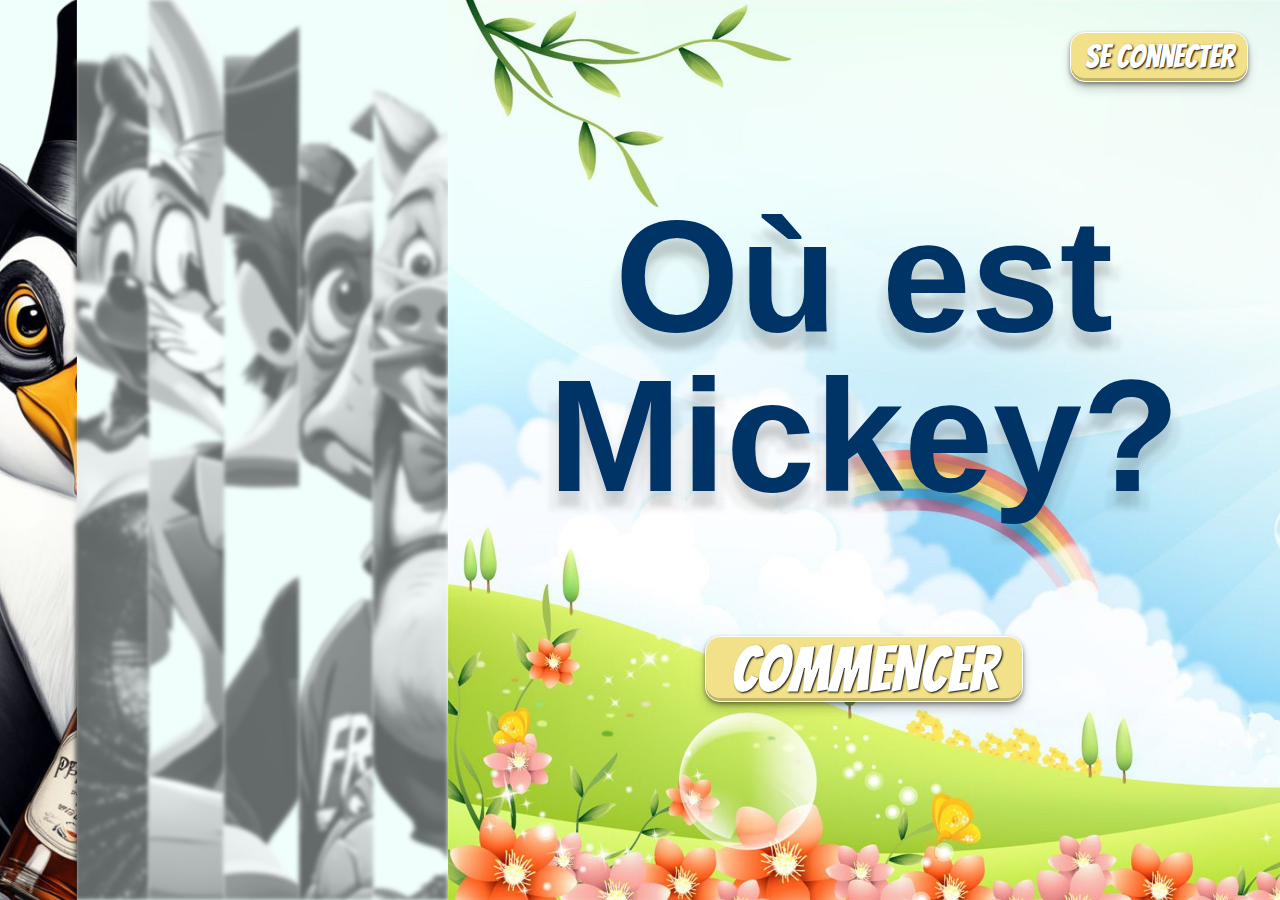
<file: index.html>
<!DOCTYPE html>
<html lang="en">

<head>
    <meta charset="UTF-8">
    <meta name="viewport" content="width=device-width, initial-scale=1.0">
    <title>Où est Mickey? | Home</title>
    <link rel="stylesheet" href="index.css">
    <link rel="icon" href="./images/favicon-32x32.png" type="image/x-icon" />

<body>
    <main>
        <div class="columns-container">
            <!-- Colonnes générées via js -->
        </div>
        <div class="menu-container">
           
            <a class="connexion" href="./signUp.html">Se connecter</a>
            <div class="title-menu">
                <h1>Où est Mickey?</h1>
            </div>
            <div class="start-modal hidden">
                
            </div>
            <div class="play-button">
                <a href="#" class="transition-button">COMMENCER</a>
            </div>
            
        </div>
    </main>
    
    <div class="overlayModal hidden"></div>
    <div class="modal hidden"></div>
    <div class="overlayChangePage"></div>
    <script type="module" src="./script/index.js" ></script>
</body>

</html>
</file>
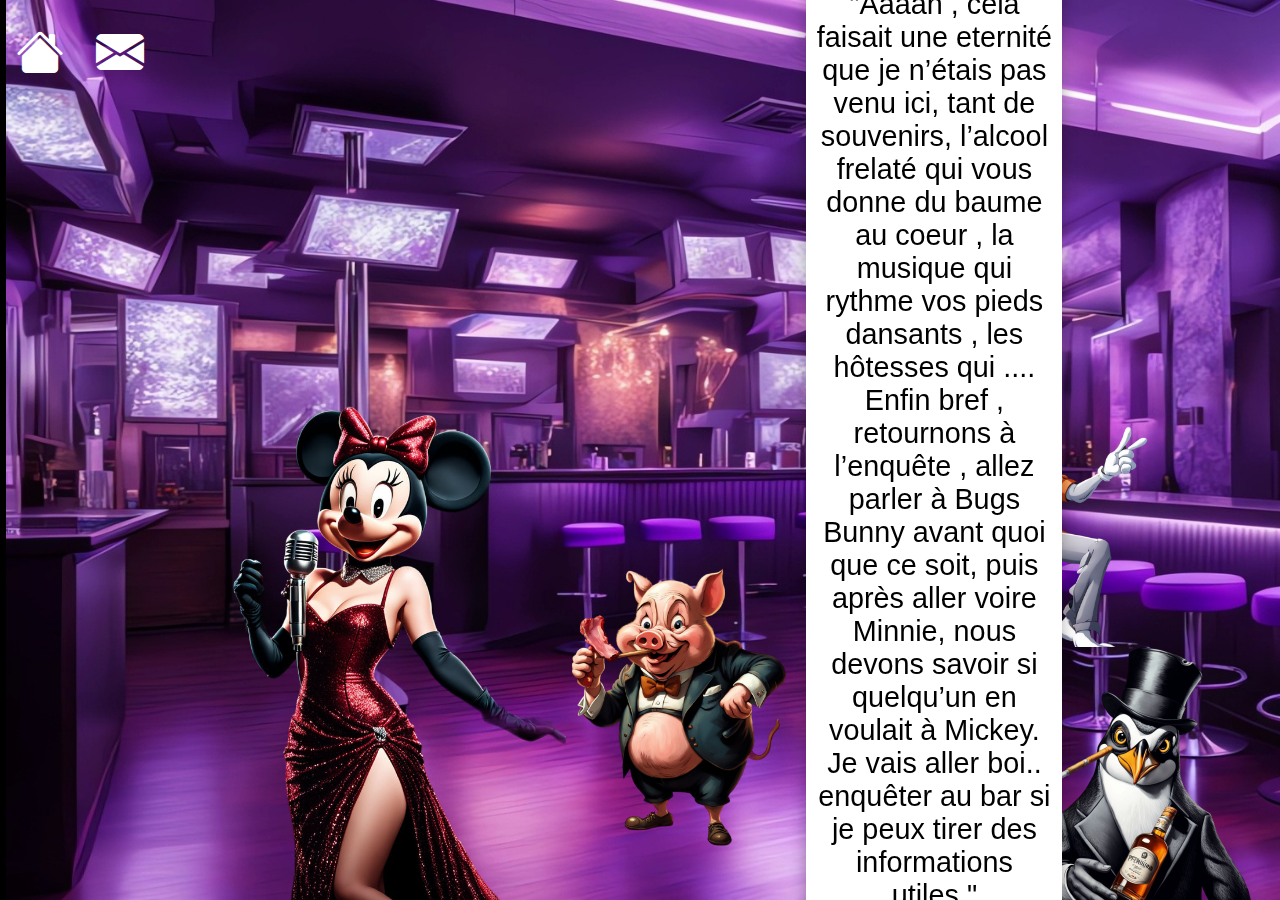
<file: clubStrip.html>
<!DOCTYPE html>
<html lang="fr">

<head>
    <meta charset="UTF-8">
    <meta name="viewport" content="width=device-width, initial-scale=1.0">
    <title>Où est Mickey | Club</title>
    <link rel="stylesheet" href="clubStrip.css">
    <link rel="stylesheet" href="https://cdn.jsdelivr.net/npm/bootstrap-icons@1.11.3/font/bootstrap-icons.min.css" />
    <link rel="icon" href="./images/favicon-32x32.png" type="image/x-icon" />
</head>

<body>

    <div class="container">
        <nav>
            <a href="#" class="logo">Logo</a>
            <ul>
                <li>
                    <a href="#">
                        <i class="bi bi-house-fill"></i>
                    </a>
                </li>
                <li>
                    <a href="#">
                        <i class="bi bi-envelope-fill"></i>
                    </a>
                </li>
            </ul>
        </nav>
        <!-- Minnie personnage -->
        <img id="minnie" src="./images/club/minnie-diva-photoroom.png" alt="minnie">
        <div class="containerTalk">
            <div id="minnieMessage" class="popupMinnie">
                <span class="close" id="closeMinnie">X</span>
                <p>Minnie est entrain de chanter d’une voix mélodieuse, et vous pouvez la voir donner des coups de pieds
                    discretement à Porky qui a les mains baladeuses.<br>
                    “Hey mon mignon, je suis désolé mais ici tout passe par Bugs “</p>
            </div>
        </div>
        <div class="containerTalk">
            <div id="minnieMessage2" class="popupMinnie">
                <span class="close" id="closeMinnie2">X</span>
                <p> "Mickey... est.. mort ? Ah.. Et ? Qui lui en voulait ? Je me rappelle un soir où un client et mickey
                    se sont disputés. Xavier Dupont de Mayonnaise, il me semble. Où est-il ? Il m'avait demandé de le
                    rejoindre à l'évenement nocture de ce soir près des halles."</p>
            </div>
        </div>
        <!-- Porky Chris-P Bacon personnage -->
        <img id="pork" src="./images/club/porkeatingbacon-Photoroom.png-Photoroom.png" alt="pork">
        <div class="containerTalk">
            <div id="porkyMessage" class="popupPorky">
                <span class="close" id="closePorky">X</span>
                <p>Un petit cochonnet bien gras danse en mangeant du bacon, vous pouvez voir toute la cellulite de son
                    ventre danser également. <br>
                    “Bonsoir ! N’est-ce pas le meilleur endroit du monde ? Aaah on se sent vivant”</p>
            </div>
        </div>
        <div class="containerTalk">
            <div id="porkyMessage2" class="popupPorky">
                <span class="close" id="closePorky2">X</span>
                <p>"Plus c’est gros ! Et plus j’aime ! Oh nom d’une tarte au concombre , que tous les saints me
                    pardonnent."</p>
            </div>
        </div>

        <!-- Bugs Bunny The mac personnage -->
        <img id="lapin"
            src="./images/club/bugs-bunny-as-a-pimp-he-has-a-lot-money-in-his-hand-and-a-cigar-in-his-mouth-he-has-a-demonic-laug-Photoroom.png-Photoroom.png"
            alt="bugbunny">
        <div class="containerTalk">
            <div id="bugsMessage" class="popupBugs">
                <span class="close" id="closeBugs">X</span>
                <p>"Bienvenue dans le meilleur club de toute la ville, ici tous vos rêves deviendront réalité. Asseyez
                    vous
                    s’il
                    vous plait ! Prennez un verre ! Daffy ! Daffy ! Mets le premier verre sur la maison, nous avons un
                    nouveau
                    client.
                    Vous êtes ici chez vous, mais attention , n’oubliez pas de suivre les règles."</p>
            </div>
        </div>
        <div class="containerTalk"></div>
        <div id="bugsMessage2" class="popupBugs">
            <span class="close" id="closeBugs2">X</span>
            <p>Quoi ? Tu veux questionner Minnie ? Pour une enquête, c’est pas vraiment le style de la maison. Mais je
                vais
                être bon joueur, reponds à une de mes devinettes et je te laisse aller lui parler. <br>
                "Mon premier est une boisson, mon second est une boisson, mon troisième est une boisson, et mon tout est
                une boisson. Qui suis-je ?"
                <br> Bugs se
                prend
                une crise de fou-rire.
            </p>
        </div>
    </div>
    <div class="containerTalk"></div>
    <div id="bugsMessage3" class="popupBugs">
        <span class="close" id="closeBugs3">X</span>
        <p>Trop simple, Minnie est toute à toi.
        </p>
    </div>
    </div>
    <!-- Daffy The Bartender personnage -->
    <img id="canard"
        src="./images/club/daffy-duck-wearing-as-a-bartender-he-looks-completely-stupid-both-of-his-eyes-is-looking-in-a-diff-Photoroom.png"
        alt="daffybartender">
    <div class="containerTalk">
        <div id="daffyMessage" class="popupDaffy">
            <span class="close" id="closeDaffy">X</span>
            <p>Le barman vous ignore, trop préoccupé par Inspecteur Foireux qui lui raconte ses exploits passés.</p>
        </div>
    </div>
    <div class="containerTalk">
        <div id="daffyMessage2" class="popupDaffy">
            <span class="next" id="nextDaffy">>>></span>
            <p>Le bosff m’a diff que fous afez un ferre sur la maifon, qu’eff que je fous fferre ?</p>
        </div>
    </div>
    <div class="containerTalk">
        <div id="daffyMessage3" class="popupDaffy">
            <span class="close" id="closeDaffy2">X</span>
            <p>Daffy vous regarde droit dans les yeux un instant, vous pouvez lire dans ces iris qu'il vous pense
                faible. Il vous sert un verre d'eau.</p>
        </div>
    </div>
    <div class="containerTalk">
        <div id="daffyMessage4" class="popupDaffy">
            <span class="next" id="nextDaffy2"><a href="gameOver.html">>>></a></span>
            <p>"Fa f'est une bonne idée!" <br>
                Daffy shake un cocktail avec plusieurs spiritueux derrière son bar que vous ne pouvez pas reconnaître.
                <br>
                "Et foilà, fa fe boit en une fois, fanté ! <br>
                Il pose un verre devant vous, vous le buvez sec.
            </p>
        </div>
    </div>
    <!-- Player choice -->
    <div class="containerTalk">
        <div id="playerChoice1" class="popupJ1">
            <span class="next" id="nextPlayer1">>>></span>
            <p>"Tavernier ! Donne moi ta meilleur boisson !</p>
        </div>
    </div>
    <div class="containerTalk">
        <div id="playerChoice2" class="popupJ2">
            <span class="next" id="nextPlayer2">>>></span>
            <p>""Un verre d'eau, merci.""</p>
        </div>
    </div>
    <div class="containerTalk">
        <div id="playerChoice3" class="popupJ1">
            <span class="next" id="nextPlayer3">>>></span>
            <p>"Le café au lait (café eau lait)"</p>
        </div>
    </div>
    <div class="containerTalk">
        <div id="playerChoice4" class="popupJ2">
            <span class="close" id="closePlayer3">>>></span>
            <p>"Un ventilateur"</p>
        </div>
    </div>
    <div class="containerTalk">
        <div id="playerChoice5" class="popupJ3">
            <span class="close" id="closePlayer5">>>></span>
            <p>"Je ne sais pas."</p>
        </div>
    </div>
    <!-- Inspecteur Foireux Personnage -->
    <img id="pingouin" src="./images/hercule.png" alt="inspecteur">
    <div class="containerTalk">
        <div id="foireuxMessage" class="popupFoireux">
            <span class="close" id="closeFoireux">X</span>
            <p>"Aaaah , cela faisait une eternité que je n’étais pas venu ici, tant de souvenirs, l’alcool frelaté qui
                vous donne du baume au coeur , la musique qui rythme vos pieds dansants , les hôtesses qui .... Enfin
                bref , retournons à l’enquête , allez parler à Bugs Bunny avant quoi que ce soit, puis après aller voire
                Minnie, nous devons savoir si quelqu’un en voulait à
                Mickey.
                Je vais aller boi.. enquêter au bar si je peux tirer des informations utiles."</p>
        </div>
    </div>
    <div class="containerTalk">
        <div id="foireuxMessage2" class="popupFoireux">
            <span class="close" id="closeFoireux2">X</span>
            <p>J’hésite encore.. entre le cocktail, le cercueil ou le trompe la mort.... Aaah ! Vous êtes là, vous
                n’avez
                toujours pas parlé à Minnie ??? Le temps presse, dépêchez vous ! Un tueur court dans la nature ne
                l’oubliez pas</p>
        </div>
    </div>
    <div class="containerTalk">
        <div id="foireuxMessage3" class="popupFoireux">
            <span class="next" id="suiteFoireux3"><a href="ouEstCharlie.html">Vers les Halls</a></span>
            <p>Xavier Dupont de Mayonnaise ! J'en était sûr, et cette fois ci.. il ne m'échappera pas !</p>
        </div>
    </div>
    </div>
    <script src="./script/clubStrip.js"></script>
</body>

</html>
</file>
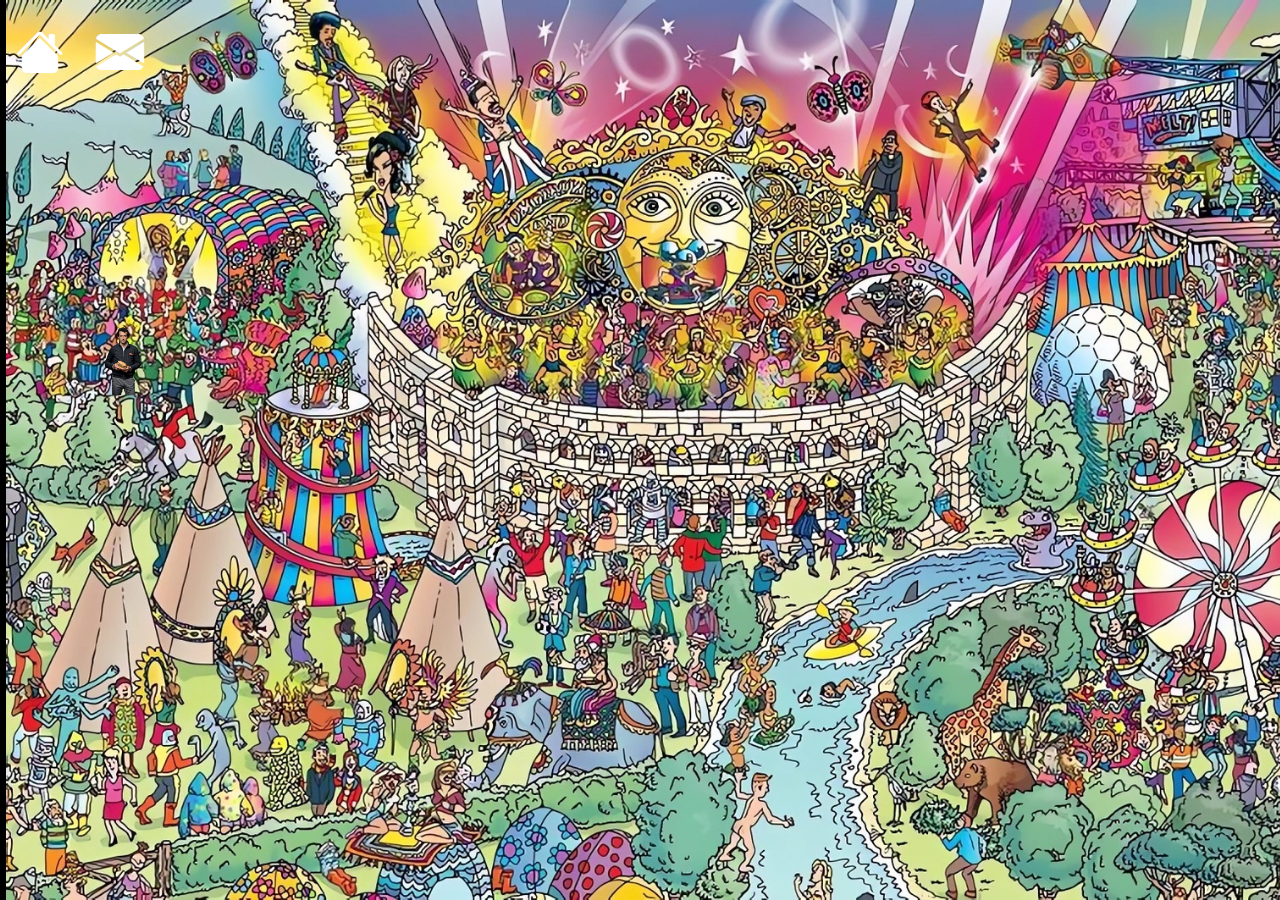
<file: ouEstCharlie.html>
<!DOCTYPE html>
<html lang="en">
<head>
    <meta charset="UTF-8">
    <meta name="viewport" content="width=device-width, initial-scale=1.0">
    <title>Où est Mickey | Charlie</title>
    <link rel="stylesheet" href="ouEstCharlie.css">
    <link rel="stylesheet" href="https://cdn.jsdelivr.net/npm/bootstrap-icons@1.11.3/font/bootstrap-icons.min.css" />
    <link rel="icon" href="./images/favicon-32x32.png" type="image/x-icon" />
</head>
<body>
    <!-- div container pour les images de background - l'image de fond est dans le css dans le container -->
    <div class="background-container">
        <nav>
            <a href="#" class="logo">Logo</a>
            <ul>
              <li>
                <a href="index.html">
                  <i class="bi bi-house-fill"></i>
                </a>
              </li>
              <li>
                <a href="#">
                  <i class="bi bi-envelope-fill"></i>
                </a>
              </li>
            </ul>
          </nav>
          <img id="charlie" src="./images/charlie/charlie.png">
          <img id="herculeFoireux" src="./images/hercule.png" alt="personnage Hercule foireux">
        </div>
        
        <!--modal Hercule -->
        <div id="dialogBoxHercule" class="hidden">
          <span class="close">&times;</span>
          <p>Bravo! Tu as presque fini ton enquête.<br> 
            Il te reste à trouver l'assassin dans cette foule</p>
        </div>
          
        <!--modal charlie-->
        <div id="dialogBoxCharlie" class="hidden">
          <a class="close-charlie" href="win.html"><span class="close">&times;</span></a> 
          <p>Bravo!<br>Tu as trouvé l'assasin : <br>Xavier Dupont de Mayonnaise</p>
        </div>

        <!--div flouté au click des modal-->
        <div class="overlay hidden"></div>

        <!--audio Charlie-->
        <audio id="zoomSound" src="./audio/crowd-cheer-ii-6263.mp3"></audio>
        <div class="overlayPageWin"></div>
        <script src="./script/ouEstCharlie.js"></script>
</body>
</html>
</file>
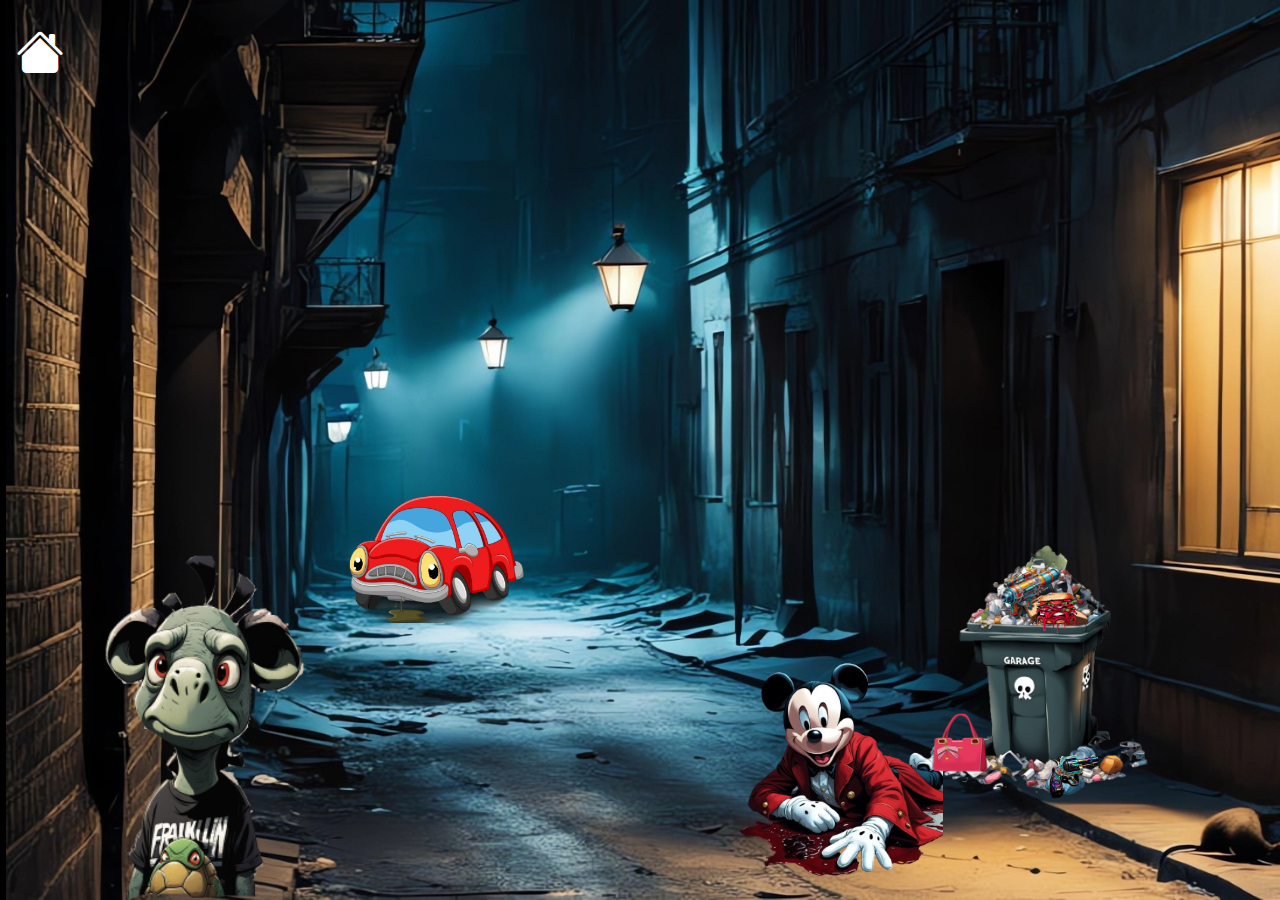
<file: ruelle.html>
<!DOCTYPE html>
<html lang="fr">

<head>
    <meta charset="UTF-8">
    <meta name="viewport" content="width=device-width, initial-scale=1.0">
    <title>Où est Mickey | Ruelle</title>
    <link rel="stylesheet" href="ruelle.css">
    <link rel="stylesheet" href="https://cdn.jsdelivr.net/npm/bootstrap-icons@1.11.3/font/bootstrap-icons.min.css">
    <link rel="icon" href="./images/favicon-32x32.png" type="image/x-icon">
</head>

<body>


    <div class="background-container">
        <nav>
            <a href="#" class="logo">Logo</a>
            <ul>
                <li>
                    <a href="./index.html">
                        <i class="bi bi-house-fill"></i>
                    </a>
                </li>
                
            </ul>
        </nav>


        <div class="image-container">
            <img id="mickey" src="./images/ruelle/mickey.png" alt="Mickey Mouse">
        </div>


        <div id="mickeymessage" class="popupM">
            <span class="next" id="nextMickey">>>></span>
            <p>Mickey est en train de se vider de tout son sang, à cette allure-là, il ne va pas survivre très
                longtemps.<br>
                “Hahaarrrrgg.. je..... hôpital ... vite ...”</p>
        </div>


        <div id="mickeymessage2" class="popupM">
            <span class="close" id="closeBtn">>>></span>
            <p>Son état n’a pas l’air de s’être amélioré :
                “Haha! Aaaarrrgghh .. ai.....dez.... moiiii.....”</p>
        </div>

        <div class="image-container">

            <img id="penguin" src="./images/hercule.png" alt="Penguin">
        </div>







        <div id="manchotMessage" class="popupP">
            <span class="next" id="nextPenguin">>>></span>
            <p>Le manchot vous regarde comme s’il vous connaissait depuis très longtemps et vous dit : “Bien ! Vous
                allez devoir m’assister dans cette enquête, Mickey vient d’être sauvagement assassiné !”</p>
        </div>


        <div id="manchotMessage2" class="popupP">
            <span class="next" id="nextPenguin2">>>></span>
            <p>“Pauvre bougre, nous ne pouvons plus rien pour lui. Vite, il faut agir ! Trouvons des indices, peut-être
                que le tueur a laissé quelque chose qui pourrait nous mettre sur sa piste !”</p>
        </div>

        <div class="image-containe">
            <img id="garbage" src="./images/ruelle/garbage.png" alt="garbage">
        </div>


        <div id="garbageMessage" class="popupG">
            <span class="close" id="closeGarbage">X</span>
            <p>Vous êtes révolté, ils ne font pas le tri sélectif.</p>
        </div>


        <div id="garbageMessage2" class="popupG">
            <span class="next" id="nextGarbage">>>></span>
            <p>La poubelle est jonchée de détritus, plusieurs éléments vous intriguent.</p>
        </div>


        <div id="sandwichMessage" class="popupS">
            <span class="next" id="nextSandwich">>>></span>
            <p>Un délicieux sandwich à la mayonnaise et .. avec de la sauce tomate ?</p>
        </div>


        <div id="sandwichMessage2" class="popupG">
            <span class="next" id="nextSandwich2">>>></span>
            <p>Limpide comme de l’eau de source, il est évident que c’est l’arme du tueur, il faut vite prévenir
                l’inspecteur Foireux !</p>
        </div>


        <div id="manchotMessage4" class="popupP">
            <span class="next" id="versClub"><a href="clubStrip.html">Vers club</a></span>
            <p>Vous vous avancez vers le manchot et lui présentez l’arme du crime.
                “Un sandwich ? À la mayonnaise ?! Oh mon dieu... Je ne peux pas y croire... Il serait... de ret.... Non,
                il est trop tôt pour incriminer qui que ce soit. Vous avez fait un très beau travail, venez avec moi,
                nous allons interroger la fraîchement veuve Minnie. En avant !”</p>
        </div>


        <div id="revolverMessage" class="popupR">
            <span class="next" id="nextRevolver">>>></span>
            <p>Un revolver, petit mais mortel.</p>
        </div>


        <div id="revolverMessage2" class="popupG">
            <span class="close" id="closeRevolver">X</span>
            <p>L’arme est froide, rouillée, peu de chance qu’elle soit l’arme du crime.</p>
        </div>


        <div id="alienMessage" class="popupA">
            <span class="next" id="nextAlien">>>></span>
            <p>Une arme alien... peut-être que Franklin avait raison !</p>
        </div>


        <div id="alienMessage2" class="popupG">
            <span class="close" id="closeAlien">X</span>
            <p>Impossible.. Franklin avait raison !!</p>
        </div>


        <div id="sacMessage" class="popupSa">
            <span class="next" id="nextSac">>>></span>
            <p>Un sac à main.. il a l’air lourd.</p>
        </div>


        <div id="sacMessage2" class="popupG">
            <span class="next" id="gameover"><a href="gameOver.html">>>></a></span>
            <p>Vous n’auriez jamais dû l’ouvrir, le sac aspire votre âme.</p>
        </div>

        <div class="image-container">
            <img id="car" src="./images/ruelle/car.png" alt="Car">

        </div>

        <div id="carMessage" class="popupC">
            <span class="close" id="closeCar">X</span>
            <p>Votre voiture, elle perd de l’huile, vous espérez que personne ne vous a vu renverser la vieille dame.
            </p>
        </div>

        <div class="image-container">
            <img id="franklinsdf" src="./images/ruelle/franklinsdf.png" alt="Franklin SDF">

        </div>

        <div id="franklinMessage" class="popupF">
            <span class="next" id="nextFranklin">>>></span>
            <p>Une tortue ayant tout perdu, même sa carapace, son dernier foyer. Vous pouvez sentir son haleine fétide.
                Puis elle se rend compte de votre présence :
                “Héé.. hééé.. vous auriez pas une tite’ bière par hasard ? Nooon?!”</p>
        </div>


        <div id="joueurChoice1" class="popupJ">
            <span class="nextJ" id="partir">Partir</span>
            <p>Vous laissez cette pauvre âme en paix.</p>
        </div>


        <div id="joueurChoice2" class="popupJ2">
            <span class="nextJ" id="nextFranklin2">Demander</span>
            <p>Lui demander ce qui s’est passé.</p>
        </div>


        <div id="franklinMessage2" class="popupF">
            <span class="next" id="nextFranklin3">>>></span>
            <p>Ssiiii le gouvernement !! Je vous le dis ! Les aliens ! Tout est lié ! Ils sont de partout !</p>
        </div>


        <div id="joueurMessage" class="popupP">
            <span class="next" id="nextFranklin4">>>></span>
            <p>Dans cette rue, bon dieu ! </p>
        </div>


        <div id="franklinMessage3" class="popupF">
            <span class="next" id="nextFranklin5">>>></span>
            <p>“Quoi? À la souris ? Bien sûr que j’ai tout vu ! Vous croyez que j’allais l’aider après qu’il m’a même
                pas donné une petite pièce ?! Saaaaaaa jamais !! Je ne sais pas ce qui m’empêche d’aller l’achever ce
                radin! Si j’avais pu voir celui qui a fait ça, je le remercierais ! Je ne savais même pas qu’on pouvait
                faire autant de dégâts avec une chose aussi délicieuse !
                Eeeeet au fait.. vous auriez pas une bière ?”</p>
        </div>


        <div id="franklinMessage4" class="popupF">
            <span class="close" id="closeBtnF">>>></span>
            <p>"Ils sont partout !!" <br>
                Franklin se met a cracher du sang
            </p>
        </div>


        <div id="manchotmessage3" class="popupP">
            <span class="close" id="nextFranklin6">X</span>
            <p>“Autant de dégâts avec une chose aussi délicieuse.. un premier indice. Vite ! Il n'y a pas de temps à
                perdre !”</p>
        </div>


        <div id="manchotMessage5" class="popupP">
            <span class="close" id="closeFoireuxL">X</span>
            <p>Le manchot ouvre sa bouteille de Whiskey premier prix, prend une gorgée et regarde vers le ciel : <br>
                “Encore une enquête pour Inspecteur Foireux !”</p>
        </div>

        <div class="image-container">
            <img id="gun" src="./images/ruelle/gun.png" alt="gun">

        </div>




        <div class="image-container">
            <img id="launch" src="./images/ruelle/launch.png" alt="launch missile">

        </div>
        <div class="image-container">
            <img id="sandwich" src="./images/ruelle/sandwich.png" alt="sandwich">

        </div>
        <div class="image-container">
            <img id="bag" src="./images/ruelle/bag.png" alt="bag">



        </div>
    </div>


    <script src="./script/ruelle.js"></script>
</body>

</html>
</file>
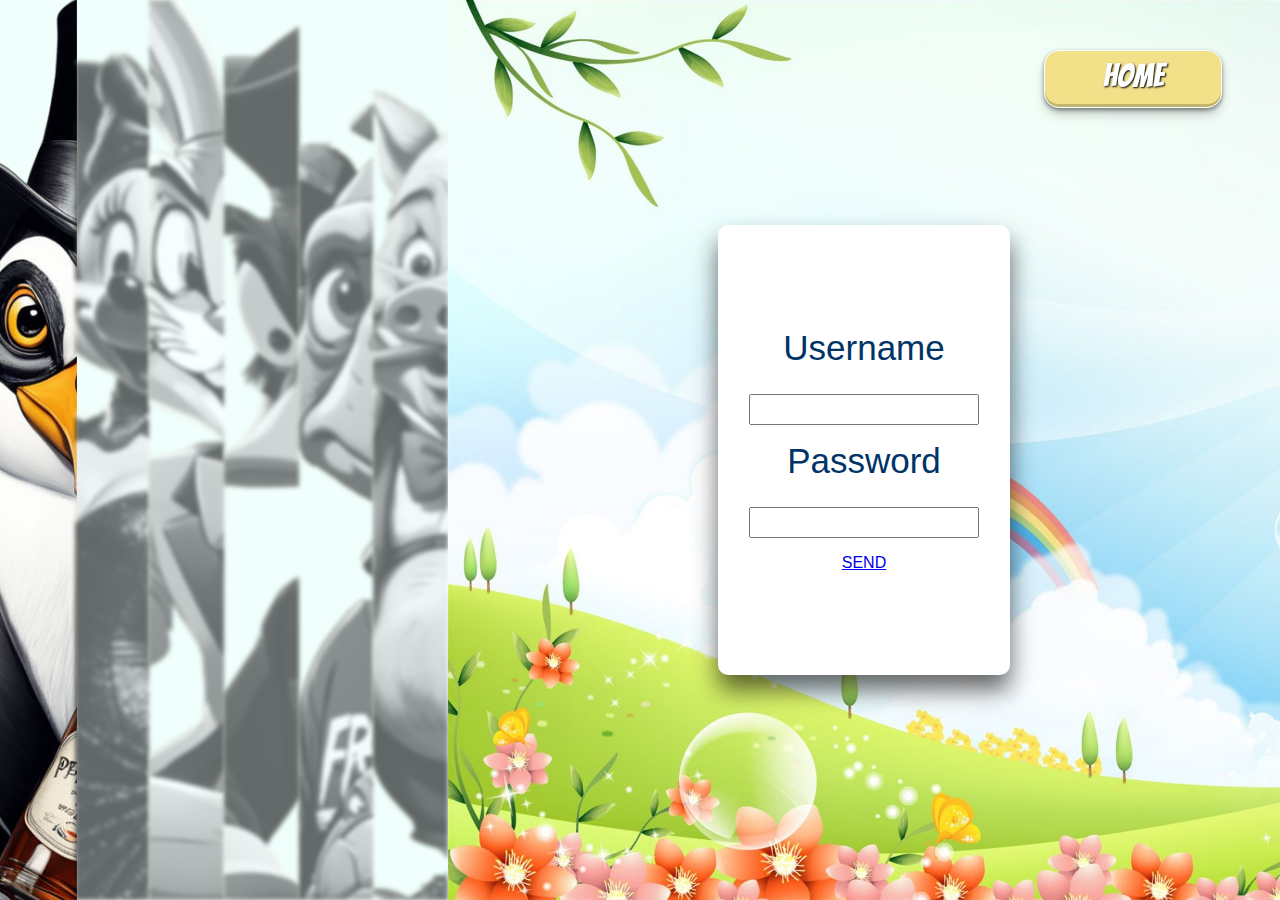
<file: signUp.html>
<!DOCTYPE html>
<html lang="en">

<head>
    <meta charset="UTF-8">
    <meta name="viewport" content="width=device-width, initial-scale=1.0">
    <title>Où est Mickey? | Sign Up</title>
    <link rel="stylesheet" href="signUp.css">
    <link rel="icon" href="./images/favicon-32x32.png" type="image/x-icon" />

    <body>
        <main>
            <div class="columns-container">
                <!-- Colonnes générées via js -->
            </div>
            <div class="menu-container">
              <a class="connexion" href="index.html">Home</a>
                <div class="login-box">
                    <form>
                      <div class="user-box">
                        <label>Username</label> <br>
                        <input type="text" name="" required="" value="">
                        
                      </div>
                      <div class="user-box">
                        <label>Password</label> <br>
                        <input type="password" name="" required=""value="">
                        
                      </div>
                      <a href="#">
                             SEND
                         <span></span>
                      </a>
                    </form>
                  </div>
            </div>
        </main>

        
        <div class="overlayPage"></div>
        <div class="overlayModal hidden"></div>
        <div class="modal hidden">
            <!-- <div class="modal-image hidden"></div> -->
        </div>
        <script type="module" src="./script/index.js" ></script>
    </body>
    

</html>
</file>
<file: index.css>
@import url('https://fonts.cdnfonts.com/css/new-walt-disney-font');
@import url('https://fonts.googleapis.com/css2?family=Bangers&display=swap');

:root {
    --primary-color: black;
    --secondary-color: white;
    --base-font-size: 1rem;
    --fontFamily: New Walt Disney Font, sans-serif;

}

* {
    margin: 0;
}

html,
body {
    height: 100%;
    margin: 0;
}

body {
    background-image: url(images/menu/55e1c0d248a679ad24cc04ea694b78aamobile.jpg);
    background-size: cover;
    background-repeat: no-repeat;
    cursor: url(./images/mickey-la-souris.png) 2 2, pointer;


    @media screen and (min-width:900px) {
        background-color: #F0FFFC;
        background-image: none;
    }

    main {
        height: 100%;

        @media screen and (min-width: 900px) {
            display: grid;
            grid-template-columns: 1fr 65%;
        }

        .columns-container {
            display: none;

            @media screen and (min-width: 900px) {
                display: grid;
                grid-template-columns: repeat(6, 1fr);
                overflow: hidden;

                .columns {
                    transform-origin: center;
                    background-repeat: no-repeat;
                    background-size: cover;
                    height: 100%;
                    width: 100%;
                }

            }

            .transition {
                transition: all 0.3s ease;
                /* Permet de regler le temps entre le no-filter et le filter */
            }
        }
    }

    .menu-container {
        display: grid;
        grid-template-rows: 20% 40% 30%;
        grid-auto-columns: minmax(10%, auto);
        height: 100%;
        width: 100%;

        @media screen and (min-width:900px) {
            background-image: url(images/menu/55e1c0d248a679ad24cc04ea694b78aa.jpg);
            background-size: cover;
        }

        .start-modal {
            display: flex;
            flex-direction: column;
            background-color: #ffffffee;
            justify-self: center;
            top: 40%;
            position: fixed;
            width: 650px;
            height: 370px;
            background: white;
            z-index: 101;
            border-radius: 20px;


            h2 {
                font-size: 4rem;
                margin-top: 0.5rem;
                padding: 0 1rem;
                text-align: center;
                color: #003366;
                font-family: var(--fontFamily);
            }

            .link-modal {
                display: flex;
                height: 100%;
                justify-content: space-around;
                align-items: center;
                

                a {
                    
                    border: 1px white solid;
                    background-color: #003366;
                    font-family: 'Bangers', system-ui, -apple-system, BlinkMacSystemFont, 'Segoe UI', Roboto, Oxygen, Ubuntu, Cantarell, 'Open Sans', 'Helvetica Neue', sans-serif;
                    font-weight: 400;
                    font-style: normal;
                    text-shadow: 1px 1px 2px black;
                    color: white;
                    box-shadow: rgba(0, 0, 0, 0.4) 0px 2px 4px, rgba(0, 0, 0, 0.3) 0px 7px 13px -3px, rgba(0, 0, 0, 0.2) 0px -3px 0px inset;
                    font-size: 2rem;
                    height: 3rem;
                    width: 8rem;
                    border-radius: 15px;
                    text-decoration: none;
                    margin: 1em 0.5em 0 0;
                    padding: 0.6rem 0.5rem;
                
                    text-align: center;
                    line-height: 3rem; /* Ajouté pour centrer le texte verticalement */
                }
            }

        }

        .hidden {
            display: none;

        }

        .connexion {

            display: flex;
            justify-content: center;
            align-items: center;
            text-decoration: none;
            border: 1px white solid;
            box-shadow: rgba(0, 0, 0, 0.4) 0px 2px 4px, rgba(0, 0, 0, 0.3) 0px 7px 13px -3px, rgba(0, 0, 0, 0.2) 0px -3px 0px inset;
            border-radius: 15px;
            color: white;
            height: 2.5rem;
            width: 7.2rem;
            margin: 1em 0.5em 0 0;
            font-size: 1.5rem;
            padding: 0 0.5rem;
            background-color: #F2E189;
            justify-self: end;
            font-family: 'Bangers', system-ui, -apple-system, BlinkMacSystemFont, 'Segoe UI', Roboto, Oxygen, Ubuntu, Cantarell, 'Open Sans', 'Helvetica Neue', sans-serif;
            font-weight: 400;
            font-style: normal;
            text-shadow: 1px 1px 2px black;

            @media screen and (min-width:900px) {
                margin: 1em 1em 0 0;
                font-size: 2rem;
                height: 3rem;
                width: 10rem;
            }
        }

        .title-menu {
            margin: 1rem auto;

            h1 {

                margin: 0;
                color: #003366;
                text-align: center;
                align-self: center;
                font-size: 7rem;
                font-family: var(--fontFamily);
                line-height: 1;
                text-shadow: 0px 15px 5px rgba(0, 0, 0, 0.1),
                    10px 20px 5px rgba(0, 0, 0, 0.05),
                    -10px 20px 5px rgba(0, 0, 0, 0.05);

                @media screen and (min-width: 900px) {
                    font-size: 10rem;
                    max-height: 100%;


                }
            }
        }

        .play-button {
            height: 3rem;

            font-weight: 900;
            align-self: flex-start;
            font-size: 2.5rem;
            justify-self: center;
            display: flex;
            justify-content: center;
            align-items: center;
            border: 1px white solid;
            margin-top: 4rem;
            padding: 0.5rem;
            background-color: #F2E189;
            box-shadow: rgba(0, 0, 0, 0.4) 0px 2px 4px, rgba(0, 0, 0, 0.3) 0px 7px 13px -3px, rgba(0, 0, 0, 0.2) 0px -3px 0px inset;
            /* cursor: pointer; */
            border-radius: 15px;
            font-family: 'Bangers', system-ui, -apple-system, BlinkMacSystemFont, 'Segoe UI', Roboto, Oxygen, Ubuntu, Cantarell, 'Open Sans', 'Helvetica Neue', sans-serif;
            font-weight: 400;
            font-style: normal;

            @media screen and (min-width: 900px) {
                font-size: 4rem;
                margin-top: 6rem;
                width: 300px;
            }

            a {
                text-decoration: none;
                text-shadow: 1px 1px 2px black;
                color: white;
                margin: 0.5rem;

            }
        }
    }
}

/*Overlay au changement de page */
.overlayChangePage {
    position: fixed;
    top: 0;
    left: 0;
    width: 100%;
    height: 100%;
    background: rgb(5, 4, 4);
    opacity: 0;
    pointer-events: none;
    transition: opacity 0.5s ease;
    z-index: 9999;
    /* S'assure que l'overlay est au-dessus de tout */
}

.overlayChangePage.active {
    opacity: 1;
    pointer-events: all;
}

/* affichage modale characters au click sur colonne */
.modal {
    position: fixed;
    height: 90vh;
    width: 45vw;
    top: 50%;
    background-repeat: no-repeat;
    background-size: contain;
    left: 50%;
    transform: translate(-50%, -50%);
    animation: fade-in-animation 0.2s linear 0s 1 normal both running;
    z-index: 101;
}

@keyframes fade-in-animation {
    0% {
        filter: blur(3px);
        opacity: 0;
    }

    100% {
        filter: blur(0px);
        opacity: 1;
    }
}

.modal.fade-out,
.overlayModal.fade-out {
    animation: fade-out-animation 0.2s linear 0s 1 normal both running;
}

@keyframes fade-out-animation {
    0% {
        filter: blur(0px);
        opacity: 1;
    }

    100% {
        filter: blur(3px);
        opacity: 0;
    }
}

/* Affichage overlay characters au click sur colonne */
.overlayModal {
    position: fixed;
    top: 0;
    bottom: 0;
    left: 0;
    right: 0;
    width: 100%;
    height: 100%;
    background: rgba(0, 0, 0, 0.5);
    backdrop-filter: blur(5px);
    z-index: 100;
    animation: fade-in-animation 0.2s linear 0s 1 normal both running;
}

.hidden {
    display: none;
}
</file>
<file: clubStrip.css>
@import url("https://fonts.cdnfonts.com/css/new-walt-disney-font");

:root {
  --modalBackgound: #ffffffee;
  --modalColor: black;
  --modalFontFamily: "New Walt Disney Font", sans-serif;
  --modalPadding: 20px;
  --modalBorderRadius: 20px;
  --modalShadow: 0 4px 8px rgba(0, 0, 0, );
}

* {
  box-sizing: border-box;
}

html,
body {
  height: 100%;
  /* overflow: auto; */
}

body {
  width: 100%;
  margin: 0;
  background-color: black;
  font-family: "New Walt Disney Font", sans-serif;

  /*---------NAV------*/
  nav {
    position: absolute;
    display: flex;
    justify-content: space-between;
    align-items: center;
    top: 0;
    left: 0;
    right: 0;
    padding: 0rem;
    color: #fff;
    margin-top: 10px;
  }

  nav :hover {
    color: red;
  }

  nav>a.logo {
    display: none;
    color: white;
    text-decoration: none;
  }

  nav>ul {
    display: flex;
    list-style: none;
    padding: 0;
  }

  nav>ul>li>a {
    color: white;
    text-decoration: none;
    padding: 1rem;
  }

  nav>ul>li>a>i {
    font-size: 3em;
  }

  nav>ul>li>a>span {
    display: none;
  }

  /*----FIN NAV-----*/


  .container {
    background-image: url("images/club/stripclub.jpeg");
    background-size: contain;
    /* Pour contenir l'image dans son intégralité
      sans l'étirer ou cacher des parties de l'image*/
    min-width: 194vh;
    max-width: 194vh;
    /* Pour coller l'image au bord du viewport*/
    min-height: 100vh;
    max-height: 100vh;
    background-position: center;
    background-repeat: no-repeat;
    position: relative;
    /*Tous les enfants de cette image se placeront 
      en fonction de cette image*/
    margin: 0 auto;
    /*margin vertical à 0,
       permet de centrer l'image avec auto*/

    /* nav {
            display: flex;
            justify-content: space-between;
            top: 0;
            left: 0;
            right: 0;
            padding: 0rem;
            color: #fff;
            margin-top: 10px;

            ul {
                display: flex;
                justify-content: space-between;
                list-style: none;
                padding: 0;

                li {
                    margin: 1rem;

                    a {
                        display: flex;
                        list-style: none;
                        padding: 0;
                        color: rgb(241, 240, 240);

                        i {
                            font-size: 3em;
                        }

                        span {
                            display: none;
                        }
                    }

                }
            }
        }

        nav :hover {
            color: red;
        } */
  }

  img {
    cursor: pointer;
  }

  #minnie {
    position: absolute;
    width: 34%;
    top: 34%;
    left: 5%;
  }

  #pork {
    position: absolute;
    width: 18%;
    top: 60%;
    left: 30%;
  }

  #lapin {
    position: absolute;
    width: 18%;
    top: 37%;
    left: 49%;
  }

  #canard {
    position: absolute;
    width: 10%;
    top: 37%;
    right: 25%;
    transform: scaleX(-1);
  }

  #pingouin {
    /*Ne pas toucher, reglé à l'identique sur toutes
      les pages!*/

    position: absolute;
    bottom: 0;
    /* Colle l'image tout en bas de la div parente*/
    right: 1%;
    width: 20%;
    height: auto;
  }

}

/* Container des dialogues */
.containerTalk {
  position: relative;
  width: 50%;
  margin: auto;
  text-align: center;
  background-color: var(--modalBackgound);
}

/* Bouton next(exemple) and close */
.close {
  position: absolute;
  text-align: center;
  bottom: 10px;
  right: 10px;
  cursor: pointer;
  font-size: 30px;
  border: 1px solid black;
  background-color: rgb(255, 255, 255);
  color: rgb(10, 1, 1);
}

.next {
  position: absolute;
  text-align: center;
  bottom: 10px;
  right: 10px;
  cursor: pointer;
  font-size: 30px;
  border: 1px solid black;
  background-color: rgb(255, 255, 255);
  color: rgb(10, 1, 1);
}

/* Porky bulle de dialogue */
.popupPorky {
  display: none;
  position: fixed;
  width: 20%;
  font-size: 1.8em;
  top: 45%;
  left: 40%;
  transform: translate(-50%, -50%);
  padding: 10px;
  background-color: white;
  box-shadow: 0 5px 15px rgba(0, 0, 0, 0.3);
  z-index: 1000;
  border-radius: 10px;
  text-align: center;
}

/* Bugs bulle de dialogue */

.popupBugs {
  display: none;
  position: fixed;
  width: 20%;
  font-size: 1.8em;
  top: 32%;
  left: 42%;
  transform: translate(-50%, -50%);
  padding: 10px;
  background-color: white;
  box-shadow: 0 5px 15px rgba(0, 0, 0, 0.3);
  z-index: 1000;
  border-radius: 10px;
  text-align: center;
}

/* Daffy Bulle de dialogue */

.popupDaffy {
  display: none;
  position: fixed;
  width: 20%;
  font-size: 1.8em;
  top: 30%;
  left: 70%;
  transform: translate(-50%, -50%);
  padding: 10px;
  background-color: white;
  box-shadow: 0 5px 15px rgba(0, 0, 0, 0.3);
  z-index: 1000;
  border-radius: 10px;
  text-align: center;
}

/* Minnie Bulle de dialogue */

.popupMinnie {
  display: none;
  position: fixed;
  width: 20%;
  font-size: 1.8em;
  top: 30%;
  left: 25%;
  transform: translate(-50%, -50%);
  padding: 10px;
  background-color: white;
  box-shadow: 0 5px 15px rgba(0, 0, 0, 0.3);
  z-index: 1000;
  border-radius: 10px;
  text-align: center;
}

/* Inspecteur foireux Bulle de dialogue */
.popupFoireux {
  display: none;
  position: fixed;
  width: 20%;
  font-size: 1.8em;
  top: 50%;
  right: 7%;
  transform: translate(-50%, -50%);
  padding: 10px;
  background-color: white;
  box-shadow: 0 5px 15px rgba(0, 0, 0, 0.3);
  z-index: 1000;
  border-radius: 10px;
  text-align: center;
}

/* Player choices */

.popupJ1 {
  display: none;
  position: fixed;
  width: 30%;
  font-size: 1.8em;
  top: 30%;
  right: 35%;
  transform: translate(-50%, -50%);
  padding: 10px;
  background-color: white;
  box-shadow: 0 5px 15px rgba(0, 0, 0, 0.3);
  z-index: 1000;
  border-radius: 10px;
  text-align: center;
}

.popupJ2 {
  display: none;
  position: fixed;
  width: 20%;
  font-size: 1.8em;
  top: 30%;
  right: 15%;
  transform: translate(-50%, -50%);
  padding: 10px;
  background-color: white;
  box-shadow: 0 5px 15px rgba(0, 0, 0, 0.3);
  z-index: 1000;
  border-radius: 10px;
  text-align: center;
}

.popupJ3 {
  display: none;
  position: fixed;
  width: 20%;
  font-size: 1.8em;
  top: 50%;
  right: 30%;
  transform: translate(-50%, -50%);
  padding: 10px;
  background-color: white;
  box-shadow: 0 5px 15px rgba(0, 0, 0, 0.3);
  z-index: 1000;
  border-radius: 10px;
  text-align: center;
}
</file>
<file: ouEstCharlie.css>
@import url('https://fonts.googleapis.com/css2?family=Nunito:ital,wght@0,200..1000;1,200..1000&display=swap');
@import url("https://fonts.cdnfonts.com/css/new-walt-disney-font");

:root {
  --modalBackgound: #ffffffee;
  --modalColor: black;
  --modalFontFamily: "New Walt Disney Font", sans-serif;
  --modalPadding: 20px;
  --modalBorderRadius: 20px;
  --modalShadow: 0 4px 8px rgba(0, 0, 0, );
}

* {
  box-sizing: border-box;
  /*
  La propriété box-sizing détermine comment la largeur et 
  la hauteur totales d'un élément sont calculées.

  Par défaut, box-sizing est défini sur content-box, 
  ce qui signifie que la largeur et la hauteur spécifiées 
  d'un élément n'incluent pas le padding et les bordures. 
  En conséquence, la taille réelle de l'élément est augmentée 
  par la largeur des bordures et le padding.

  Lorsque box-sizing est défini sur border-box, 
  la largeur et la hauteur spécifiées d'un élément incluent 
  le padding et les bordures. 
  Cela signifie que la taille totale de l'élément reste la même, 
  peu importe la quantité de padding ou l'épaisseur 
  des bordures.

  L'utilisation de * { box-sizing: border-box; } n'est pas 
  obligatoire, mais c'est une bonne pratique largement adoptée 
  pour faciliter la gestion des mises en page en CSS. 
  Elle permet d'éviter les calculs complexes de dimensions 
  et améliore la consistance de l'apparence des éléments sur 
  la page.

  */
}


html,
body {
  height: 100%;
  /* On s'assure que la hauteur de notre body prenne toute la hauteur
  de la page*/
}

body {
  margin: 0;
  background-color: black;

  .background-container {
    background-image: url("./images/charlie/ou-estcharlie-background.jpg");
    background-size: contain;
    /* Pour contenir l'image dans son intégralité
      sans l'étirer ou cacher des parties de l'image*/
    min-width: 194vh;
    max-width: 194vh;
    /* Pour coller l'image au bord du viewport*/
    min-height: 100vh;
    max-height: 100vh;
    background-position: center;
    background-repeat: no-repeat;
    position: relative;
    /*Tous les enfants de cette image se placeront 
      en fonction de cette image*/
    margin: 0 auto;
    /*margin vertical à 0,
       permet de centrer l'image avec auto*/

    /*---------NAV------*/
    nav {
      position: absolute;
      display: flex;
      justify-content: space-between;
      align-items: center;
      top: 0;
      left: 0;
      right: 0;
      padding: 0rem;
      color: #fff;
      margin-top: 10px;
    }

    nav :hover {
      color: red;
    }

    nav>a.logo {
      display: none;
      color: white;
      text-decoration: none;
    }

    nav>ul {
      display: flex;
      list-style: none;
      padding: 0;
    }

    nav>ul>li>a {
      color: white;
      text-decoration: none;
      padding: 1rem;
    }

    nav>ul>li>a>i {
      font-size: 3em;
    }

    nav>ul>li>a>span {
      display: none;
    }

    /*----FIN NAV-----*/

    #charlie {
      position: absolute;
      /*Se place en fonction de l'image parente*/
      top: 40%;
      left: 7%;
      width: 4%;
      height: auto;
      transform: translate(-50%, -50%);

    }

    #charlie:hover {
      transform: translate(-50%, -50%) scale(2);
      transition: transform 0.3 ease;
    }

    #herculeFoireux {
      /*Ne pas toucher, reglé à l'identique sur toutes
      les pages!*/
      position: absolute;
      bottom: 0;
      /* Colle l'image tout en bas de la div parente*/
      right: 1%;
      width: 25%;
      height: auto;
      z-index: 2;
    }
  }

}

/* pour masquer les modal avant le click */
.hidden {
  display: none;
}

/* style des modals */
#dialogBoxHercule {
  position: fixed;
  top: 50%;
  left: 55%;
  transform: translate(-50%, -50%);
  background-color: var(--modalBackgound);
  color: var(--modalColor);
  text-align: center;
  font-size: 1.8em;
  font-family: var(--modalFontFamily);
  border: 1px solid black;
  border-radius: 20px;
  padding: var(--modalPadding);
  box-shadow: 0 4px 8px rgba(0, 0, 0, );
  z-index: 1000;
}

/*z-index 1000 = pour être sûr que la boîte sera en premier plan*/

#dialogBoxCharlie {
  position: fixed;
  top: 50%;
  left: 35%;
  transform: translate(-50%, -50%);
  background-color: var(--modalBackgound);
  color: var(--modalColor);
  text-align: center;
  font-size: 1.8em;
  font-family: var(--modalFontFamily);
  border: 1px solid black;
  border-radius: 20px;
  padding: var(--modalPadding);
  box-shadow: 0 4px 8px rgba(0, 0, 0, );
  z-index: 1000;
}

/*pour le bouton fermer des modal*/
.close {
  position: absolute;
  top: 1px;
  right: 10px;
  /* cursor: pointer; */
  cursor: url(./images/ruelle/sandwich30px.png), auto;
  font-family: 'Courier New', Courier, monospace;
  background-color: #8888889d;
  border-radius: 50%;
  padding: 1px;
  margin: 10px;
  width: 30px;
  background: #88888876;
  height: 30px;
  text-align: center;
}

/*flouté du background au click sur les modals*/
.overlay {
  position: fixed;
  top: 0;
  bottom: 0;
  left: 0;
  right: 0;
  width: 100%;
  height: 100%;
  background: rgba(0, 0, 0, 0.5);
  backdrop-filter: blur(5px);
  z-index: 1;
}

.overlayPageWin {
  position: fixed;
  top: 0;
  left: 0;
  width: 100%;
  height: 100%;
  background: rgb(5, 4, 4);
  opacity: 0;
  pointer-events: none;
  transition: opacity 1s ease;
  z-index: 9999;
  /* S'assure que l'overlay est au-dessus de tout */
}

.overlayPageWin.active {
  opacity: 1;
  pointer-events: all;
}
</file>
<file: ruelle.css>
@import url('https://fonts.cdnfonts.com/css/new-walt-disney-font');

:root {
    --modalBackgound: #ffffffee;
    --modalColor: black;
    --modalFontFamily: "New Walt Disney Font", sans-serif;
    --modalPadding: 20px;
    --modalBorderRadius: 20px;
    --modalShadow: 0 4px 8px rgba(0, 0, 0, );
}

* {
    box-sizing: border-box;
    /*
    La propriété box-sizing détermine comment la largeur et 
    la hauteur totales d'un élément sont calculées.

    Par défaut, box-sizing est défini sur content-box, 
    ce qui signifie que la largeur et la hauteur spécifiées 
    d'un élément n'incluent pas le padding et les bordures. 
    En conséquence, la taille réelle de l'élément est augmentée 
    par la largeur des bordures et le padding.

    Lorsque box-sizing est défini sur border-box, 
    la largeur et la hauteur spécifiées d'un élément incluent 
    le padding et les bordures. 
    Cela signifie que la taille totale de l'élément reste la même, 
    peu importe la quantité de padding ou l'épaisseur 
    des bordures.

    L'utilisation de * { box-sizing: border-box; } n'est pas 
    obligatoire, mais c'est une bonne pratique largement adoptée 
    pour faciliter la gestion des mises en page en CSS. 
    Elle permet d'éviter les calculs complexes de dimensions 
    et améliore la consistance de l'apparence des éléments sur 
    la page.

    */
}

html,
body {
    height: 100%;
    /* On s'assure que la hauteur de notre body prenne toute la hauteur
  de la page*/
}

body {
    margin: 0;
    background-color: black;
    font-family: "New Walt Disney Font", sans-serif;
}




.background-container {
    background-image: url("./images/ruelle/darkstreet.jpg");
    background-size: contain;
    /* Pour contenir l'image dans son intégralité
    sans l'étirer ou cacher des parties de l'image*/
    min-width: 194vh;
    max-width: 194vh;
    /* Pour coller l'image au bord du viewport*/
    min-height: 100vh;
    max-height: 100vh;
    background-position: center;
    background-repeat: no-repeat;
    position: relative;
    /*Tous les enfants de cette image se placeront 
    en fonction de cette image*/
    margin: 0 auto;
    /*margin vertical à 0,
     permet de centrer l'image avec auto*/

    overflow: hidden;

}

/* Ajoutez ou assurez-vous que les transitions sont incluses pour une transition douce */
.background-container img {
    transition: transform 0.5s ease;
}


nav {
    position: absolute;
    display: flex;
    justify-content: space-between;
    align-items: center;
    top: 0;
    left: 0;
    right: 0;
    padding: 0rem;
    color: #fff;
    margin-top: 10px;
}

nav ul li a:hover {
    color: red;
}

nav>a.logo {
    display: none;
    color: white;
    text-decoration: none;
}

nav>ul {
    display: flex;
    list-style: none;
    padding: 0;
}

nav>ul>li>a {
    color: white;
    text-decoration: none;
    padding: 1rem;
}




nav>ul>li>a>i {
    font-size: 3em;
}

nav>ul>li>a>span {
    display: none;
}

.container {
    position: relative;
    width: 50%;
    margin: auto;
    text-align: center;
}

.popupP {
    display: none;
    position: fixed;
    top: 50%;
    left: 70%;
    font-size: 1.8em;
    transform: translate(-50%, -50%);
    padding: 10px;
    background-color: var(--modalBackgound);
    color: var(--modalColor);
    padding: var(--modalPadding);
    box-shadow: 0 5px 15px rgba(0, 0, 0, 0.3);
    z-index: 1000;
    border-radius: 20px;
    text-align: center;
}

.popupJ {
    display: none;
    position: fixed;
    width: 30%;
    height: 10%;
    top: 30%;
    font-size: 1.8em;
    left: 30%;
    transform: translate(-50%, -50%);
    padding: 10px;
    z-index: 1000;
    border-radius: 10px;
    text-align: center;
    cursor: pointer;
    background-color: white;
}

.popupJ2 {
    display: none;
    position: fixed;
    width: 30%;
    height: 10%;
    font-size: 1.8em;
    top: 30%;
    right: 5%;
    transform: translate(-50%, -50%);
    padding: 10px;
    z-index: 1000;
    border-radius: 10px;
    text-align: center;
    cursor: pointer;
    background-color: white;
}

.popupF {
    display: none;
    position: fixed;
    width: 50%;
    top: 30%;
    font-size: 1.8em;
    left: 30%;
    transform: translate(-50%, -50%);
    padding: 10px;
    background-color: white;
    box-shadow: 0 5px 15px rgba(0, 0, 0, 0.3);
    z-index: 1000;
    border-radius: 10px;
    text-align: center;
}

.next {
    position: absolute;
    text-align: center;
    bottom: 10px;
    right: 10px;
    cursor: pointer;
    font-size: 30px;
    border: 1px solid black;
    background-color: rgb(255, 255, 255);
    color: rgb(10, 1, 1);
}

.popupM {
    display: none;
    position: fixed;
    width: 26%;
    top: 50%;
    left: 50%;
    font-size: 1.8em;
    transform: translate(-50%, -50%);
    padding: 10px;
    background-color: white;
    box-shadow: 0 5px 15px rgba(0, 0, 0, 0.3);
    z-index: 1000;
    border-radius: 10px;
    text-align: center;
}

.close {
    position: absolute;
    text-align: center;
    bottom: 10px;
    right: 10px;
    cursor: pointer;
    font-size: 10px;
    border: 1px solid black;
    background-color: rgb(255, 255, 255);
    color: rgb(10, 1, 1);
}

.nextJ {
    position: absolute;
    text-align: center;
    bottom: 50%;
    right: 50%;
    cursor: pointer;
    font-size: 15px;
    border: 1px solid black;
    background-color: rgb(255, 255, 255);
    color: rgb(10, 1, 1);
}

.popupJ3 {
    display: none;
    position: absolute;
    width: 50%;
    height: 20%;
    top: 30%;
    font-size: 1.8em;
    right: 5%;
    transform: translate(-50%, -50%);
    padding: 10px;
    z-index: 1000;
    border-radius: 10px;
    text-align: center;
    cursor: pointer;
    background-color: white;
}

.popupC {
    display: none;
    position: fixed;
    width: 20%;
    top: 50%;
    left: 35%;
    font-size: 1.8em;
    transform: translate(-50%, -50%);
    padding: 10px;
    background-color: white;
    box-shadow: 0 5px 15px rgba(0, 0, 0, 0.3);
    z-index: 1000;
    border-radius: 10px;
    text-align: center;
    font-size: 12px;
}

.popupG {
    display: none;
    position: fixed;
    width: 20%;
    top: 40%;
    font-size: 1.8rem;
    left: 59%;
    transform: translate(-50%, -50%);
    padding: 10px;
    background-color: white;
    box-shadow: 0 5px 15px rgba(0, 0, 0, 0.3);
    z-index: 1000;
    border-radius: 10px;
    text-align: center;
    font-size: 12px;
}











#gun {
    position: absolute;
    bottom: 0;
    width: 3%;
    top: 83%;
    left: 60%;

}

#knife {
    position: absolute;
    bottom: 0;
    width: 4%;
    top: 81%;
    left: 61%;

}

#launch {
    position: absolute;
    bottom: 0;
    width: 4%;
    top: 62%;
    left: 57%;

}

#bag {
    position: absolute;
    bottom: 0;
    width: 4%;
    top: 79%;
    left: 53%;

}

#sandwich {
    position: absolute;
    bottom: 0;
    width: 3%;
    top: 65%;
    left: 59%;

}

#mickey {
    position: absolute;
    bottom: 0;
    width: 13%;
    top: 73%;
    left: 41%;

}

#car {
    position: absolute;
    bottom: 0;
    width: 10%;
    top: 55%;
    left: 20%;

}

#garbage {
    position: absolute;
    bottom: 0;
    width: 15%;
    top: 60%;
    left: 52%;

}

#franklinsdf {
    position: absolute;

    bottom: 0;
    width: 20%;
    left: 1%;


}

#penguin {
    /*Ne pas toucher, reglé à l'identique sur toutes
    les pages!*/
    position: absolute;
    bottom: 0;
    /* Colle l'image tout en bas de la div parente*/
    right: 1%;
    width: 25%;
    height: auto;
}

#img {
    width: 100%;
    height: 100%;
    position: absolute;
    transition: transform 2s ease-in-out;
    cursor: pointer;

}


.popupS {
    display: none;
    position: fixed;
    width: 30%;
    height: 15%;
    top: 30%;
    right: 35%;
    transform: translate(-50%, -50%);
    padding: 10px;
    z-index: 1000;
    border-radius: 10px;
    font-size: 1.8em;
    text-align: center;
    cursor: pointer;
    background-color: white;
}

.popupR {
    display: none;
    position: fixed;
    width: 30%;
    height: 15%;
    top: 55%;
    font-size: 1.8em;
    right: 35%;
    transform: translate(-50%, -50%);
    padding: 10px;
    z-index: 1000;
    border-radius: 10px;
    text-align: center;
    cursor: pointer;
    background-color: white;
}

.popupA {
    display: none;
    position: fixed;
    width: 30%;
    height: 15%;
    top: 55%;
    font-size: 1.8em;
    right: 5%;
    transform: translate(-50%, -50%);
    padding: 10px;
    z-index: 1000;
    border-radius: 10px;
    text-align: center;
    cursor: pointer;
    background-color: white;
}

.popupSa {
    display: none;
    position: fixed;
    width: 30%;
    height: 15%;
    font-size: 1.8em;
    top: 30%;
    right: 5%;
    transform: translate(-50%, -50%);
    padding: 10px;
    z-index: 1000;
    border-radius: 10px;
    text-align: center;
    cursor: pointer;
    background-color: white;

}
</file>
<file: signUp.css>
@import url("https://fonts.cdnfonts.com/css/new-walt-disney-font");
@import url("https://fonts.googleapis.com/css2?family=Bangers&display=swap");
@import url("https://fonts.cdnfonts.com/css/new-walt-disney-font");
:root {
  --primary-color: black;
  --secondary-color: white;
  --base-font-size: 1rem;
}

* {
  margin: 0;
}

html,
body {
  height: 100%;
  margin: 0;
}

body {
  background-image: url(images/menu/55e1c0d248a679ad24cc04ea694b78aamobile.jpg);
  background-size: cover;
  background-repeat: no-repeat;
  cursor: url(./images/mickey-la-souris.png) 2 2, pointer;
  font-family: "New Walt Disney Font", sans-serif;

  @media screen and (min-width: 900px) {
    background-color: #f0fffc;
    background-image: none;
  }

  main {
    height: 100%;

    @media screen and (min-width: 900px) {
      display: grid;
      grid-template-columns: 1fr 65%;
    }

    .columns-container {
      display: none;

      @media screen and (min-width: 900px) {
        display: grid;
        grid-template-columns: repeat(6, 1fr);
        overflow: hidden;

        .columns {
          transform-origin: center;
          background-repeat: no-repeat;
          background-size: cover;
          height: 100%;
          width: 100%;
        }
      }

      .transition {
        transition: all 0.2s ease;
        /* Permet de regler le temps entre le no-filter et le filter */
      }
    }
  }
}

  .menu-container {
    display: flex;
    align-items: center;
    justify-content: center;
    height: 100%;
    width: 100%;

    @media screen and (min-width: 900px) {
      background-image: url(images/menu/55e1c0d248a679ad24cc04ea694b78aa.jpg);
      background-size: cover;
          }
}

.connexion {

  position: fixed;
  top: 2%;
  right: 2%;  
  text-decoration: none;
  text-align: center;
  border: 1px white solid;
  box-shadow: rgba(0, 0, 0, 0.4) 0px 2px 4px, rgba(0, 0, 0, 0.3) 0px 7px 13px -3px, rgba(0, 0, 0, 0.2) 0px -3px 0px inset;
  border-radius: 15px;
  color: white;
  height: 2.5rem;
  width: 6rem;
  margin: 1em 0.5em 0 0;
  font-size: 1.5rem;
  padding: 0.5rem 0.5rem 0rem 0.5rem;
  background-color: #F2E189;
  justify-self: end;
  font-family: 'Bangers', system-ui, -apple-system, BlinkMacSystemFont, 'Segoe UI', Roboto, Oxygen, Ubuntu, Cantarell, 'Open Sans', 'Helvetica Neue', sans-serif;
  font-weight: 400;
  font-style: normal;
  text-shadow: 1px 1px 2px black;

  @media screen and (min-width:900px) {
      margin: 1em 1em 0 0;
      font-size: 2rem;
      height: 3rem;
      width: 10rem;
  }
}

      .login-box {
        display: flex;
        flex-direction: column;
        align-items: center;
        justify-content: center;
        width: 35%; /* ou une largeur dÃ©finie selon votre design */
        height: 50%;
        background: white;

        box-shadow: 0 15px 25px rgba(0,0,0,.6);
        border-radius: 10px;
      
      }
  .login-box form {
    display: flex;
    flex-direction: column;
    align-items: center; /* Centre tous les Ã©lÃ©ments horizontalement */
  }

  .login-box form div {
    display: flex;
    flex-direction: column;
    align-items: center; /* Centre les labels et les champs de saisie horizontalement */
    margin-bottom: 1rem; /* Ajoute un espacement entre les lignes du formulaire */
  } 

  .login-box label {
    margin-bottom: 0.5rem; /* Ajoute un espacement entre les labels et les champs de saisie */
    font-size: 35px; 
    color: #003366;
  } 

  .login-box input {
    width: 120%;
    height: 25px;
  }

  .login-box a:hover {
    background: #003366;
    color: #fff;
    border-radius: 5px;
    padding: 10px;
    margin: 5px;
    box-shadow: 0 0 5px #003366,
              0 0 25px #003366,
              0 0 50px #003366,
              0 0 100px#003366;
  }
  

/*Overlay au changement de page */
.overlayPage {
  position: fixed;
  top: 0;
  left: 0;
  width: 100%;
  height: 100%;
  background: rgb(5, 4, 4);
  opacity: 0;
  pointer-events: none;
  transition: opacity 1s ease;
  z-index: 9999; /* S'assure que l'overlay est au-dessus de tout */
}
.overlayPage.active {
  opacity: 1;
  pointer-events: all;
}

/* affichage modale characters au click sur colonne */
.modal {
  position: fixed;
  height: 76vh;
  width: 38vw;
  top: 50%;
  background-repeat: no-repeat;
  background-size: contain;
  border-radius: 20px;
  left: 50%;
  transform: translate(-50%, -50%);
  animation: fade-in-animation 0.3s linear 0s 1 normal both running;
  z-index: 101;
}
@keyframes fade-in-animation {
  0% {
    filter: blur(3px);
    opacity: 0;
  }

  100% {
    filter: blur(0px);
    opacity: 1;
  }
}

/* Affichage overlay characters au click sur colonne */
.overlayModal {
  position: fixed;
  top: 0;
  bottom: 0;
  left: 0;
  right: 0;
  width: 100%;
  height: 100%;
  background: rgba(0, 0, 0, 0.5);
  backdrop-filter: blur(5px);
  z-index: 100;
  animation: fade-in-animation 0.4s linear 0s 1 normal both running;
}

.hidden {
  display: none;
}
</file>
